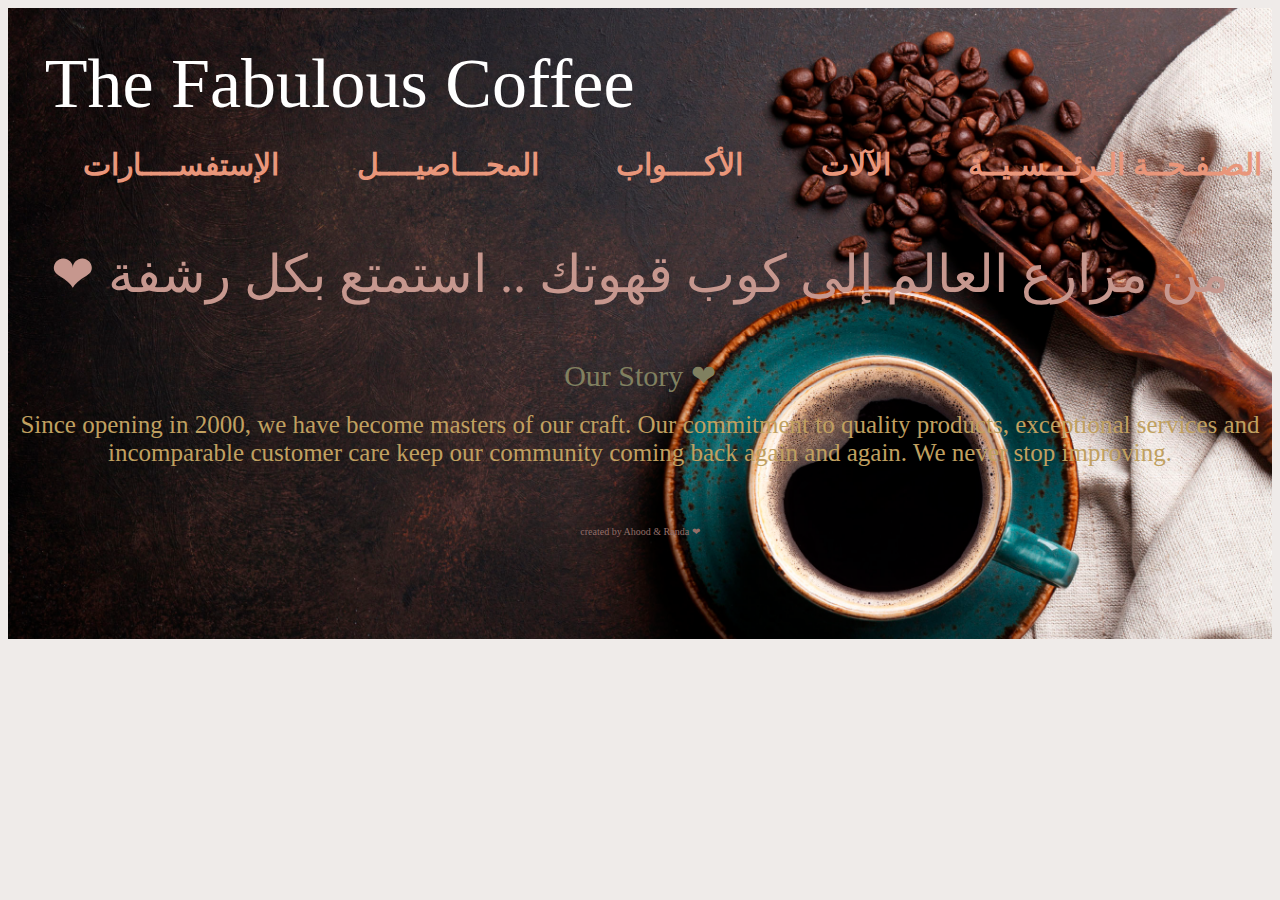
<file: index.html>
<!doctype html>
<html>
<head>
<meta charset ="utf-8">
<meta name="coffee" >
<link rel="stylesheet" type="text/css" href="style.css">
<title>
The Fabulous coffee
</title>
</head>

<body bgcolor="efebe9">
<center>




	

<div class="vc_row element-row row vc_custom_1478727859541">
<div class="wpb_column vc_column_container vc_col-sm-12">
<div class="wpb_wrapper">
<div class="fw-section hb-fw-599b22a654ae9 without-border no-overlay light-style"
style="background-color:#000000;

 background-image:url(Bg.jpg);
 background-size:cover;
 padding-top:40px;
 padding-bottom:100px;">
<div class="row fw-content-wrap">
<div class="col-12 nbm">
<div id="learning-automated-div" style="text-align: left; font-size: 70px;
 line-height: 52px; font-family: Gabriola; padding: 10px 5px 10px 5px;">
<span style="color:#FFFFFF;">&#8287  The Fabulous Coffee</span></div>
<div style="text-align: center; font-size: 30px; line-height: 50px; padding: 20px 5px 0px 5px;">
<span style="color:#FFFFFF;">
<li> <a href="index.html"><b>     &#8287 &#8287&#8287 &#8287&#8287 &#8287   الصـفـحــة الـرئـيـسـيــة </b></a>
             <a href="الآلات.html"><b>  &#8287 &#8287&#8287 &#8287&#8287 &#8287      الآلات</b></a> 
	     <a href="الأكواب.html"><b>  &#8287 &#8287&#8287 &#8287&#8287 &#8287     الأكــــواب</b></a>	
	     <a href="المحاصيل.html"><b> &#8287 &#8287&#8287 &#8287&#8287  &#8287    المحـــاصيــــل</b></a>
             <a href="الإستفسارات.html"><b> &#8287 &#8287&#8287 &#8287&#8287 &#8287     الإستفســــارات</b></a>  
	</li>	

 </span></div>
<div style="text-align: center;">
<table border="0" cellpadding="2" cellspacing="0" style="width:100%;">
 <tbody>
 <tr>
 <br> <br><br> 
 <span style="color:#c6978E;">
 <span style="font-size:52px;">❤ من مزارع العالم إلى كوب قهوتك .. استمتع بكل رشفة</span></span></a></td>
 <br> <br><br> <br>
 </tr>
<tr>
 
 <span style="color:#808060;">
 <span style="font-size:30px;"> Our Story ❤ <br></span></span></a></td>
 <br> 
 </tr>
<tr>

 <span style="color:#c0a060;">
 <span style="font-size:25px;"> Since opening in 2000, we have become masters of our craft.
Our commitment to quality products, exceptional services and incomparable customer
care keep our community coming back again and again. We never stop improving.  </span></span></a></td>
 
 </tr>
 </tbody>
</table>
</div>
</div>
</div>


<br> <br><br> 
 <span style="color:#926E68;">
 <span style="font-size:10px;"> created by Ahood & Randa ❤ </span></span></a></td>
 

  </center>
</div>
</file>
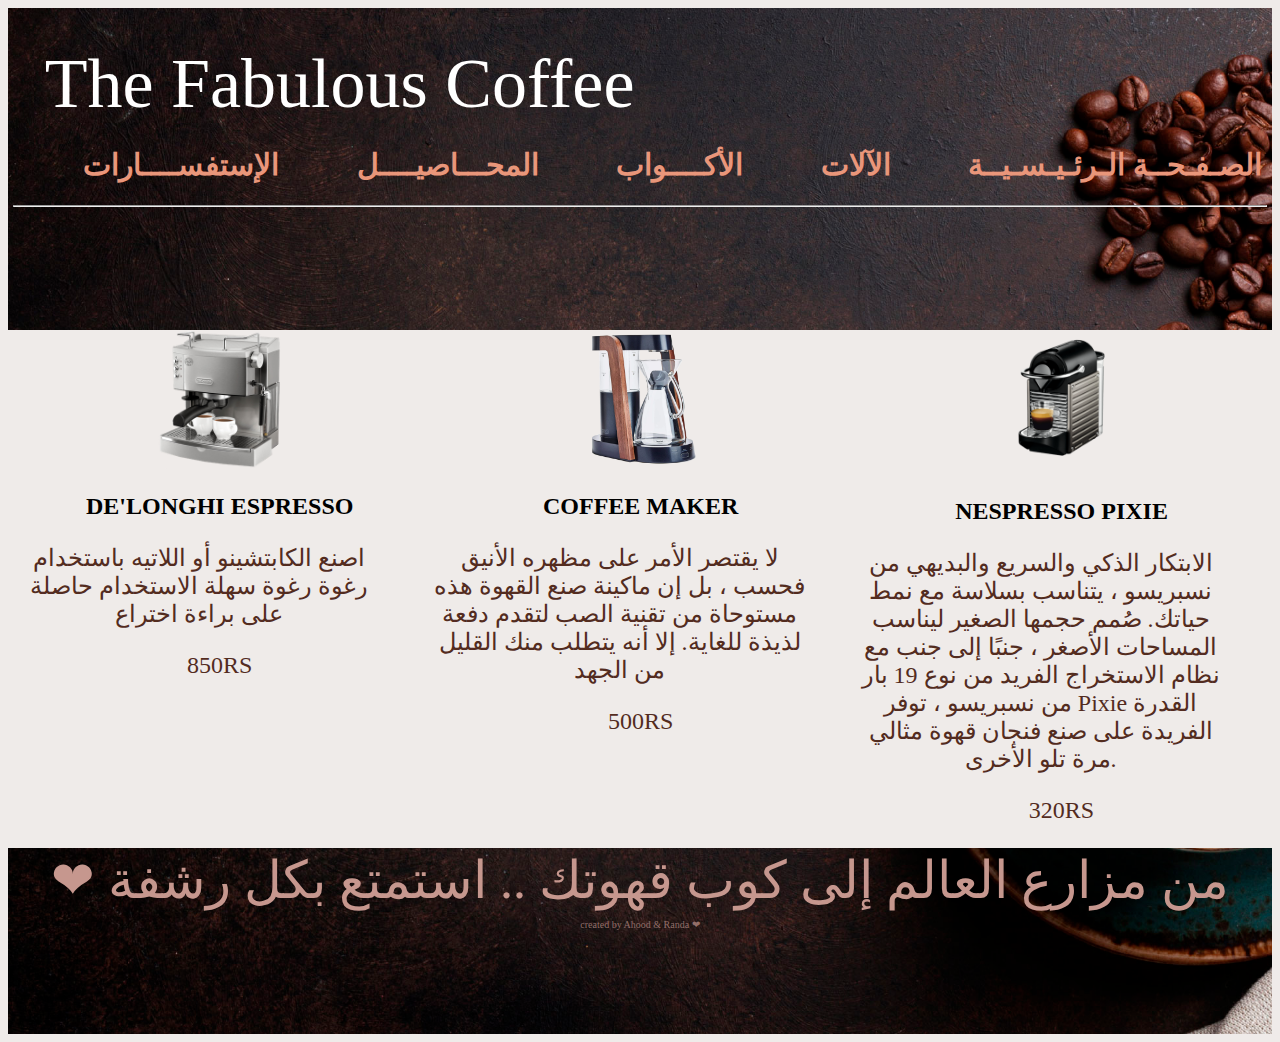
<file: الآلات.html>
<!doctype html>
<html>
<head>
<meta charset ="utf-8">
<meta name="coffee" >
<link rel="stylesheet" type="text/css" href="style.css">
<title>
The Fabulous coffee
</title>
</head>

<body bgcolor="efebe9">
<center>




	

<div class="vc_row element-row row vc_custom_1478727859541">
<div class="wpb_column vc_column_container vc_col-sm-12">
<div class="wpb_wrapper">
<div class="fw-section hb-fw-599b22a654ae9 without-border no-overlay light-style"
style="background-color:#000000;

 background-image:url(Bg.jpg);
 background-size:cover;
 padding-top:40px;
 padding-bottom:100px;">
<div class="row fw-content-wrap">
<div class="col-12 nbm">
<div id="learning-automated-div" style="text-align: left; font-size: 70px;
 line-height: 52px; font-family: Gabriola; padding: 10px 5px 10px 5px;">
<span style="color:#FFFFFF;">&#8287  The Fabulous Coffee</span></div>
<div style="text-align: center; font-size: 30px; line-height: 50px; padding: 20px 5px 0px 5px;">
<span style="color:#FFFFFF;">
<li> <a href="index.html"><b>     &#8287 &#8287&#8287 &#8287&#8287 &#8287   الصـفـحــة الـرئـيـسـيــة </b></a>
             <a href="الآلات.html"><b>  &#8287 &#8287&#8287 &#8287&#8287 &#8287      الآلات</b></a> 
	     <a href="الأكواب.html"><b>  &#8287 &#8287&#8287 &#8287&#8287 &#8287     الأكــــواب</b></a>	
	     <a href="المحاصيل.html"><b> &#8287 &#8287&#8287 &#8287&#8287  &#8287    المحـــاصيــــل</b></a>
             <a href="الإستفسارات.html"><b> &#8287 &#8287&#8287 &#8287&#8287 &#8287     الإستفســــارات</b></a>  
	</li>
<hr>	
 </span></div>
<div style="text-align: center;">
<table border="0" cellpadding="2" cellspacing="0" style="width:100%;">
 <tbody>
 <tr>
 <td><a href="https://yourcompany.litmos.com/courses/library">
 <span style="color:#c6978E;">
 <span style="font-size:52px;">❤ من مزارع العالم إلى كوب قهوتك .. استمتع بكل رشفة</span></span></a></td>
 <br> <br><br> <br><br> <br>
 </tr>

<tr>
 <td><a href="https://yourcompany.litmos.com/courses/library">
 <span style="color:#926E68;">
 <span style="font-size:10px;"> created by Ahood & Randa ❤ </span></span></a></td>
 
 </tr>
  </center>
</div>



<div class="cups">

<div class="cup">
<img src="m n.png" width="33%" height= "33%" alt="NESPRESSO PIXIE ">
<h2> NESPRESSO PIXIE </h2>
<div class="brdr"></div>
<p style="width:90%">
الابتكار الذكي والسريع والبديهي من نسبريسو ، يتناسب بسلاسة مع نمط حياتك. صُمم حجمها الصغير ليناسب المساحات الأصغر ، جنبًا إلى جنب مع نظام الاستخراج الفريد من نوع 19 بار من نسبريسو ، توفر Pixie القدرة الفريدة على صنع فنجان قهوة مثالي مرة تلو الأخرى. 
</p>
<p>320RS</P>
</div>

<div class="cup">
<img src="m k.png" width="33%" height= "33%" alt="COFFEE MAKER ">
<h2> COFFEE MAKER </h2>
<div class="brdr"></div>
<p style="width:90%">
لا يقتصر الأمر على مظهره الأنيق فحسب ، بل إن ماكينة صنع القهوة هذه مستوحاة من تقنية الصب لتقدم دفعة لذيذة للغاية. إلا أنه يتطلب منك القليل من الجهد
</p>
<p>500RS</P>
</div>

<div class="cup">
<img src="m d.png" width="33%" height= "33%" alt="DE'LONGHI ESPRESSO ">
<h2> DE'LONGHI ESPRESSO </h2>
<div class="brdr"></div>
<p style="width:90%">
اصنع الكابتشينو أو اللاتيه باستخدام رغوة رغوة سهلة الاستخدام حاصلة على براءة اختراع
</p>
<p>850RS</P>
</div>

<div class="clearfix"> </div>
</div>

 

</center>
</body>

</html>
</file>
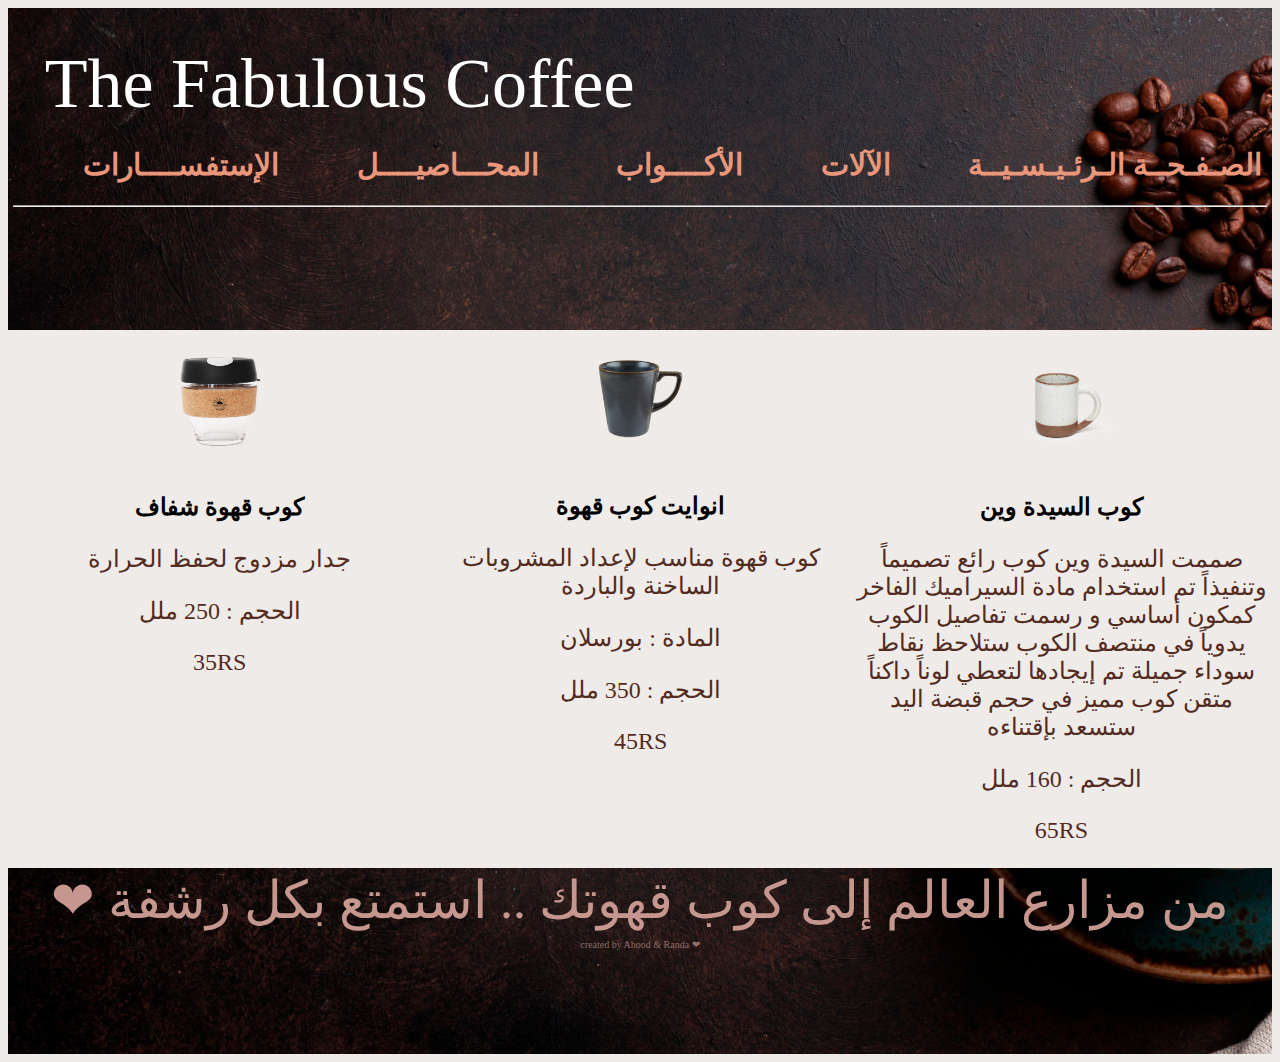
<file: الأكواب.html>
<!doctype html>
<html>
<head>
<meta charset ="utf-8">
<meta name="coffee" >
<link rel="stylesheet" type="text/css" href="style.css">
<title>
The Fabulous coffee
</title>
</head>

<body bgcolor="efebe9">
<center>




	

<div class="vc_row element-row row vc_custom_1478727859541">
<div class="wpb_column vc_column_container vc_col-sm-12">
<div class="wpb_wrapper">
<div class="fw-section hb-fw-599b22a654ae9 without-border no-overlay light-style"
style="background-color:#000000;

 background-image:url(Bg.jpg);
 background-size:cover;
 padding-top:40px;
 padding-bottom:100px;">
<div class="row fw-content-wrap">
<div class="col-12 nbm">
<div id="learning-automated-div" style="text-align: left; font-size: 70px;
 line-height: 52px; font-family: Gabriola; padding: 10px 5px 10px 5px;">
<span style="color:#FFFFFF;">&#8287  The Fabulous Coffee</span></div>
<div style="text-align: center; font-size: 30px; line-height: 50px; padding: 20px 5px 0px 5px;">
<span style="color:#FFFFFF;">
<li> <a href="index.html"><b>     &#8287 &#8287&#8287 &#8287&#8287 &#8287   الصـفـحــة الـرئـيـسـيــة </b></a>
             <a href="الآلات.html"><b>  &#8287 &#8287&#8287 &#8287&#8287 &#8287      الآلات</b></a> 
	     <a href="الأكواب.html"><b>  &#8287 &#8287&#8287 &#8287&#8287 &#8287     الأكــــواب</b></a>	
	     <a href="المحاصيل.html"><b> &#8287 &#8287&#8287 &#8287&#8287  &#8287    المحـــاصيــــل</b></a>
             <a href="الإستفسارات.html"><b> &#8287 &#8287&#8287 &#8287&#8287 &#8287     الإستفســــارات</b></a>  
	</li>
<hr>	
 </span></div>
<div style="text-align: center;">
<table border="0" cellpadding="2" cellspacing="0" style="width:100%;">
 <tbody>
 <tr>
 <td><a href="https://yourcompany.litmos.com/courses/library">
 <span style="color:#c6978E;">
 <span style="font-size:52px;">❤ من مزارع العالم إلى كوب قهوتك .. استمتع بكل رشفة</span></span></a></td>
 <br> <br><br> <br><br> <br>
 </tr>

<tr>
 <td><a href="https://yourcompany.litmos.com/courses/library">
 <span style="color:#926E68;">
 <span style="font-size:10px;"> created by Ahood & Randa ❤ </span></span></a></td>
 
 </tr>
  </center>
</div>



<div class="cups">

<div class="cup">
<img src="cup w.jpg" width="33%" height= "33%" alt="كوب السيدة وين ">
<h2> كوب السيدة وين </h2>
<div class="brdr"></div>
<p>صممت السيدة وين كوب رائع تصميماً وتنفيذاً تم استخدام مادة السيراميك الفاخر كمكون أساسي و رسمت تفاصيل الكوب يدوياً في منتصف الكوب ستلاحظ نقاط سوداء جميلة تم إيجادها لتعطي لوناً داكناً متقن كوب مميز في حجم قبضة اليد ستسعد بإقتناءه
<p>
 الحجم : 160 ملل
</p>
</p>
<p>65RS</P>
</div>

<div class="cup">
<img src="cup a.jpg" width="33%" height= "33%" alt="انوايت كوب قهوة ">
<h2> انوايت كوب قهوة </h2>
<div class="brdr"></div>
<p>كوب قهوة مناسب لإعداد المشروبات الساخنة والباردة
<p>
المادة : بورسلان
</p>
<p>
 الحجم : 350 ملل
</p>
</p>
<p>45RS</P>
</div>

<div class="cup">
<img src="cup t.jpg"  width="33%" height= "33%" alt="كوب قهوة شفاف ">
<h2> كوب قهوة شفاف </h2>
<div class="brdr"></div>
<p>جدار مزدوج لحفظ الحرارة 
<p>
 الحجم : 250 ملل
</p>
</p>
<p>35RS</P>
</div>

<div class="clearfix"> </div>
</div>

 

</center>
</body>

</html>
</file>
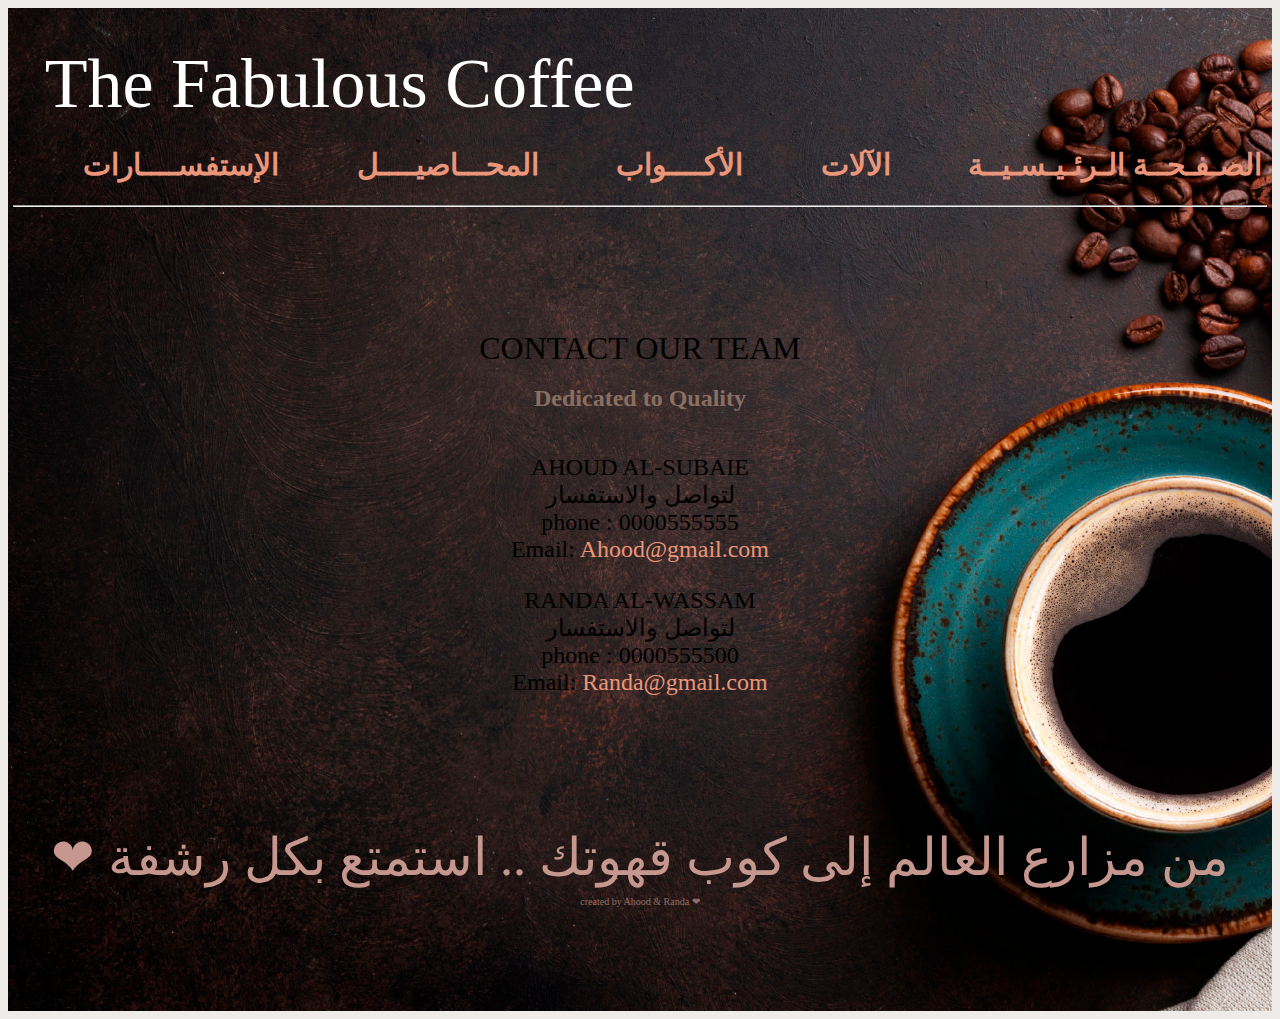
<file: الإستفسارات.html>
<!doctype html>
<html>
<head>
<meta charset ="utf-8">
<meta name="coffee" >
<link rel="stylesheet" type="text/css" href="style.css">
<title>
The Fabulous coffee
</title>
</head>

<body bgcolor="efebe9">
<center>




	

<div class="vc_row element-row row vc_custom_1478727859541">
<div class="wpb_column vc_column_container vc_col-sm-12">
<div class="wpb_wrapper">
<div class="fw-section hb-fw-599b22a654ae9 without-border no-overlay light-style"
style="background-color:#000000;

 background-image:url(Bg.jpg);
 background-size:cover;
 padding-top:40px;
 padding-bottom:100px;">
<div class="row fw-content-wrap">
<div class="col-12 nbm">
<div id="learning-automated-div" style="text-align: left; font-size: 70px;
 line-height: 52px; font-family: Gabriola; padding: 10px 5px 10px 5px;">
<span style="color:#FFFFFF;">&#8287  The Fabulous Coffee</span></div>
<div style="text-align: center; font-size: 30px; line-height: 50px; padding: 20px 5px 0px 5px;">
<span style="color:#FFFFFF;">
<li> <a href="index.html"><b>     &#8287 &#8287&#8287 &#8287&#8287 &#8287   الصـفـحــة الـرئـيـسـيــة </b></a>
             <a href="الآلات.html"><b>  &#8287 &#8287&#8287 &#8287&#8287 &#8287      الآلات</b></a> 
	     <a href="الأكواب.html"><b>  &#8287 &#8287&#8287 &#8287&#8287 &#8287     الأكــــواب</b></a>	
	     <a href="المحاصيل.html"><b> &#8287 &#8287&#8287 &#8287&#8287  &#8287    المحـــاصيــــل</b></a>
             <a href="الإستفسارات.html"><b> &#8287 &#8287&#8287 &#8287&#8287 &#8287     الإستفســــارات</b></a>  
	</li>
<hr>	
 </span></div>
<div style="text-align: center;">
<table border="0" cellpadding="2" cellspacing="0" style="width:100%;">
 <tbody>
 <tr>
 <td><a href="https://yourcompany.litmos.com/courses/library">
 <span style="color:#c6978E;">
 <span style="font-size:52px;">❤ من مزارع العالم إلى كوب قهوتك .. استمتع بكل رشفة</span></span></a></td>
 <br> <br><br> <br><br> <br>
 </tr>

<tr>
 <td><a href="https://yourcompany.litmos.com/courses/library">
 <span style="color:#926E68;">
 <span style="font-size:10px;"> created by Ahood & Randa ❤ </span></span></a></td>
 
 </tr>
  </center>
</div>



<font size="6" color="black" align="center" face="Diwani Letter" ltr> CONTACT OUR TEAM </br></font><br>
<font size="5" color="896f62" align="center" face="Diwani Letter" ltr><b> Dedicated to Quality </b></font><br><br>

	

	


<p style="color: black"> AHOUD AL-SUBAIE <br>
لتواصل والاستفسار <br>
phone : 0000555555<br>
Email: <object height="0"><a data-auto-recognition="true" href="mailto:Ahood@gmail.com">Ahood@gmail.com</a></p>

<p style="color: black">   RANDA  AL-WASSAM <br>
لتواصل والاستفسار <br> 
phone : 0000555500<br>
Email: <object height="0"><a data-auto-recognition="true" href="mailto:Randa@gmail.com">Randa@gmail.com</a></p>

<br>
<br>
<br>
</center>


</body>

</html>
</file>
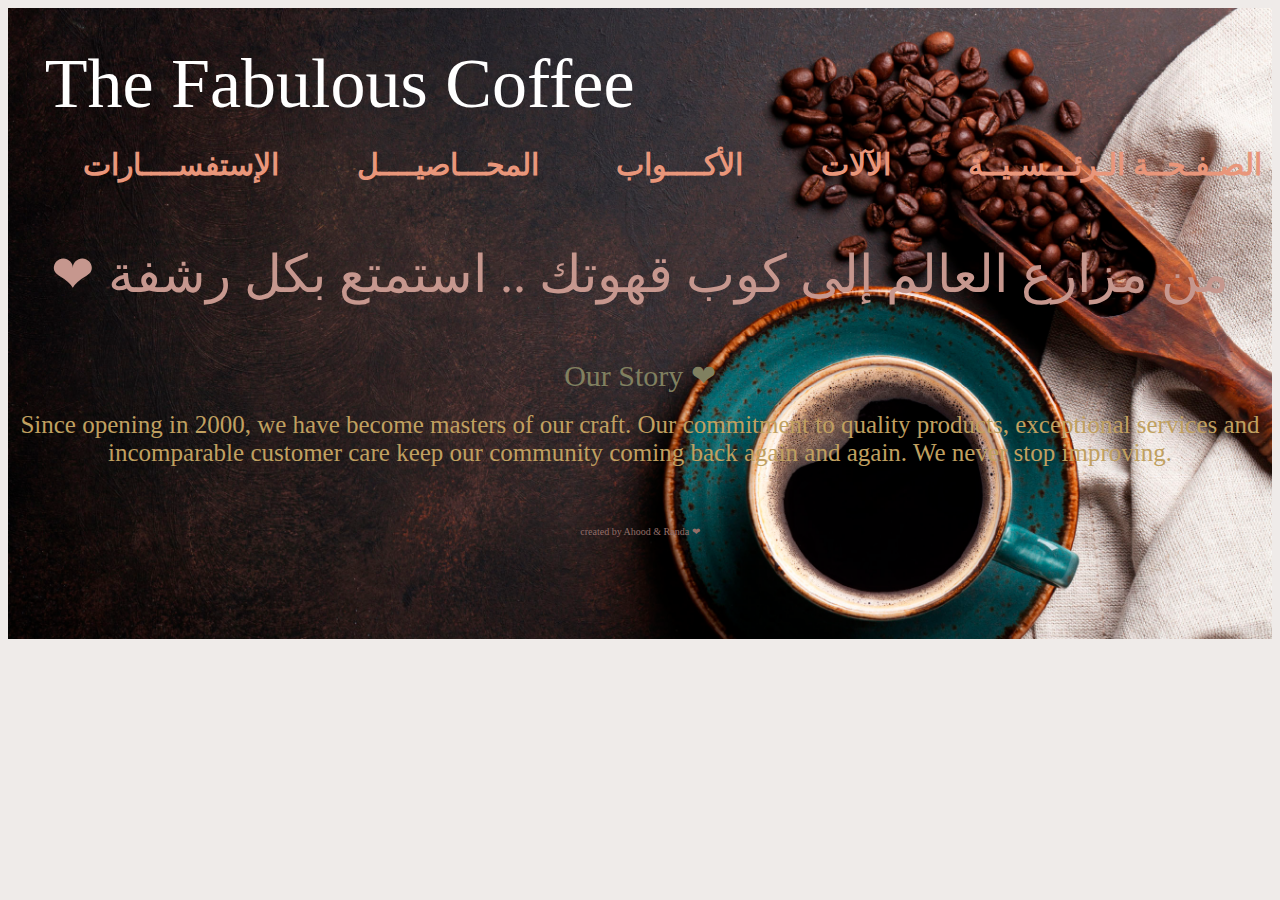
<file: الصفحة الرئيسية.html>
<!doctype html>
<html>
<head>
<meta charset ="utf-8">
<meta name="coffee" >
<link rel="stylesheet" type="text/css" href="style.css">
<title>
The Fabulous coffee
</title>
</head>

<body bgcolor="efebe9">
<center>




	

<div class="vc_row element-row row vc_custom_1478727859541">
<div class="wpb_column vc_column_container vc_col-sm-12">
<div class="wpb_wrapper">
<div class="fw-section hb-fw-599b22a654ae9 without-border no-overlay light-style"
style="background-color:#000000;

 background-image:url(Bg.jpg);
 background-size:cover;
 padding-top:40px;
 padding-bottom:100px;">
<div class="row fw-content-wrap">
<div class="col-12 nbm">
<div id="learning-automated-div" style="text-align: left; font-size: 70px;
 line-height: 52px; font-family: Gabriola; padding: 10px 5px 10px 5px;">
<span style="color:#FFFFFF;">&#8287  The Fabulous Coffee</span></div>
<div style="text-align: center; font-size: 30px; line-height: 50px; padding: 20px 5px 0px 5px;">
<span style="color:#FFFFFF;">
<li> <a href="الصفحة الرئيسية.html"><b>     &#8287 &#8287&#8287 &#8287&#8287 &#8287   الصـفـحــة الـرئـيـسـيــة </b></a>
             <a href="الآلات.html"><b>  &#8287 &#8287&#8287 &#8287&#8287 &#8287      الآلات</b></a> 
	     <a href="الأكواب.html"><b>  &#8287 &#8287&#8287 &#8287&#8287 &#8287     الأكــــواب</b></a>	
	     <a href="المحاصيل.html"><b> &#8287 &#8287&#8287 &#8287&#8287  &#8287    المحـــاصيــــل</b></a>
             <a href="الإستفسارات.html"><b> &#8287 &#8287&#8287 &#8287&#8287 &#8287     الإستفســــارات</b></a>  
	</li>	

 </span></div>
<div style="text-align: center;">
<table border="0" cellpadding="2" cellspacing="0" style="width:100%;">
 <tbody>
 <tr>
 <br> <br><br> 
 <span style="color:#c6978E;">
 <span style="font-size:52px;">❤ من مزارع العالم إلى كوب قهوتك .. استمتع بكل رشفة</span></span></a></td>
 <br> <br><br> <br>
 </tr>
<tr>
 
 <span style="color:#808060;">
 <span style="font-size:30px;"> Our Story ❤ <br></span></span></a></td>
 <br> 
 </tr>
<tr>

 <span style="color:#c0a060;">
 <span style="font-size:25px;"> Since opening in 2000, we have become masters of our craft.
Our commitment to quality products, exceptional services and incomparable customer
care keep our community coming back again and again. We never stop improving.  </span></span></a></td>
 
 </tr>
 </tbody>
</table>
</div>
</div>
</div>


<br> <br><br> 
 <span style="color:#926E68;">
 <span style="font-size:10px;"> created by Ahood & Randa ❤ </span></span></a></td>
 

  </center>
</div>
</file>
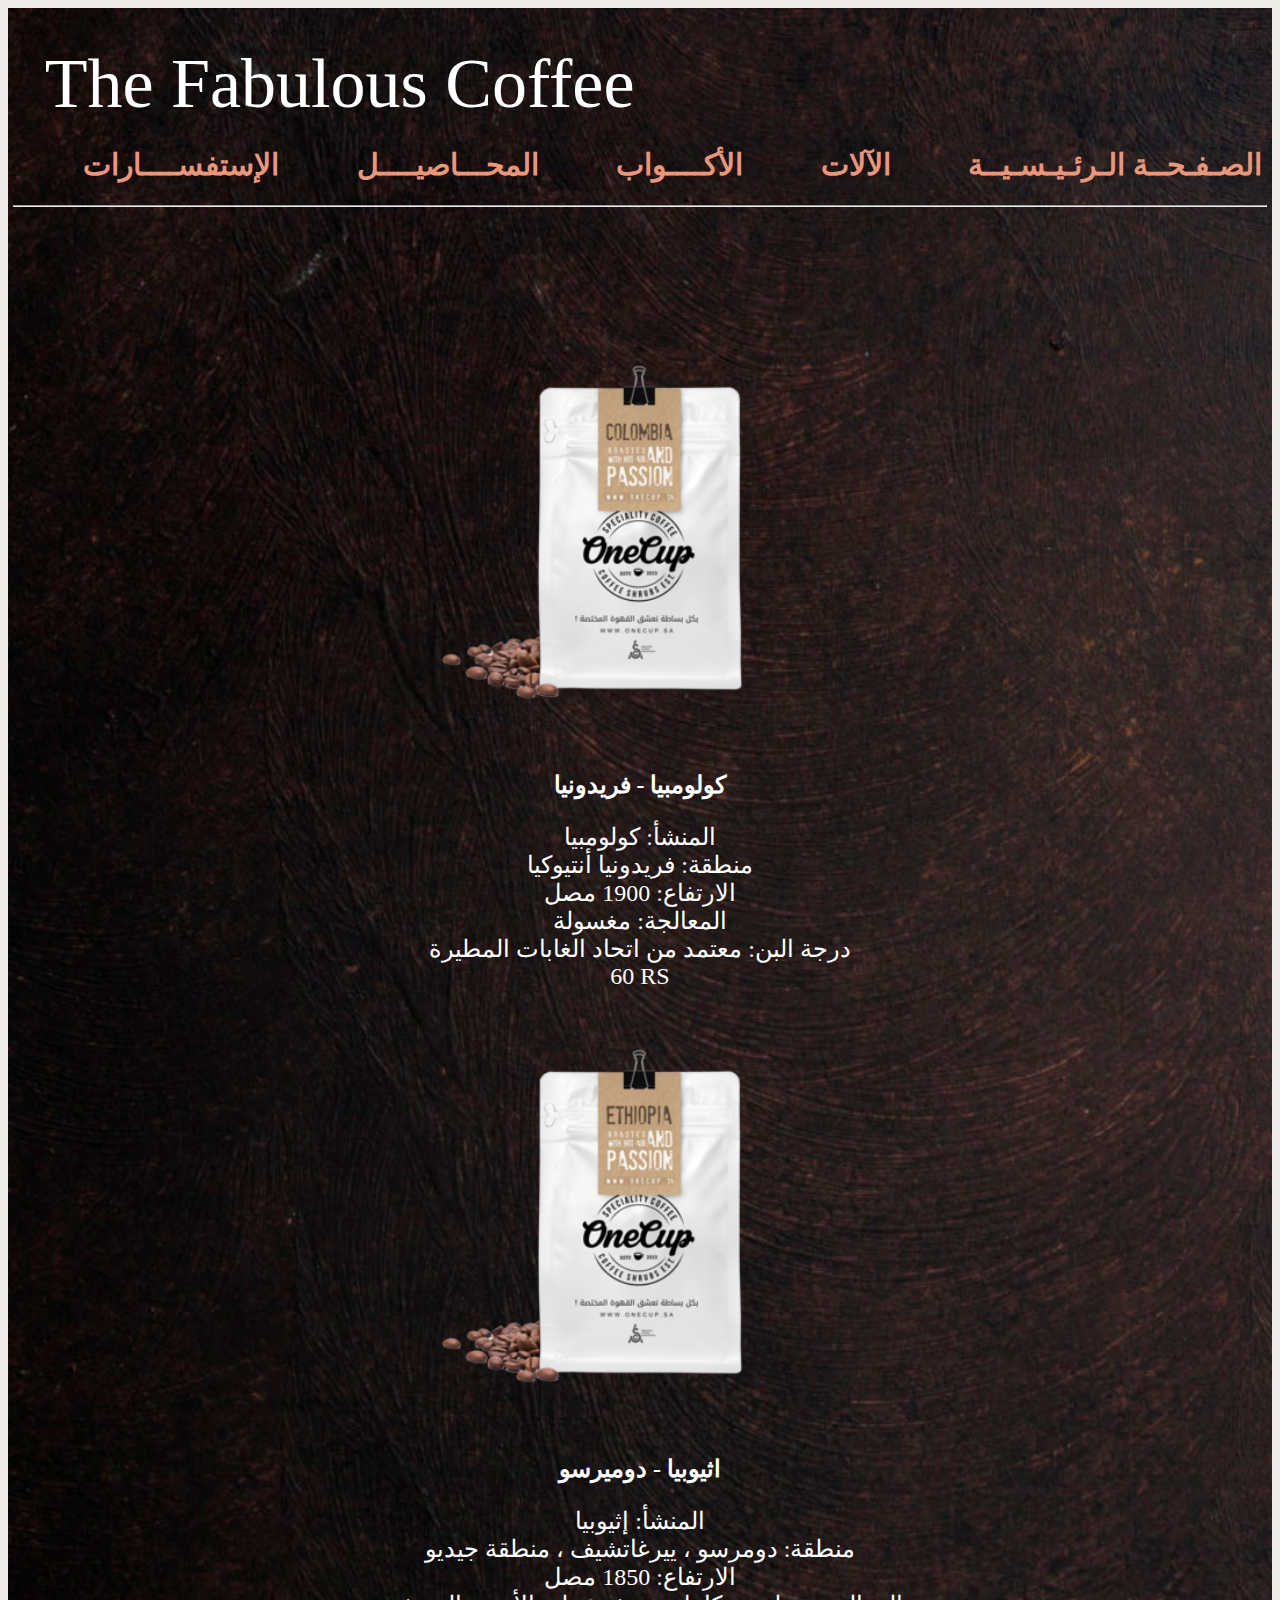
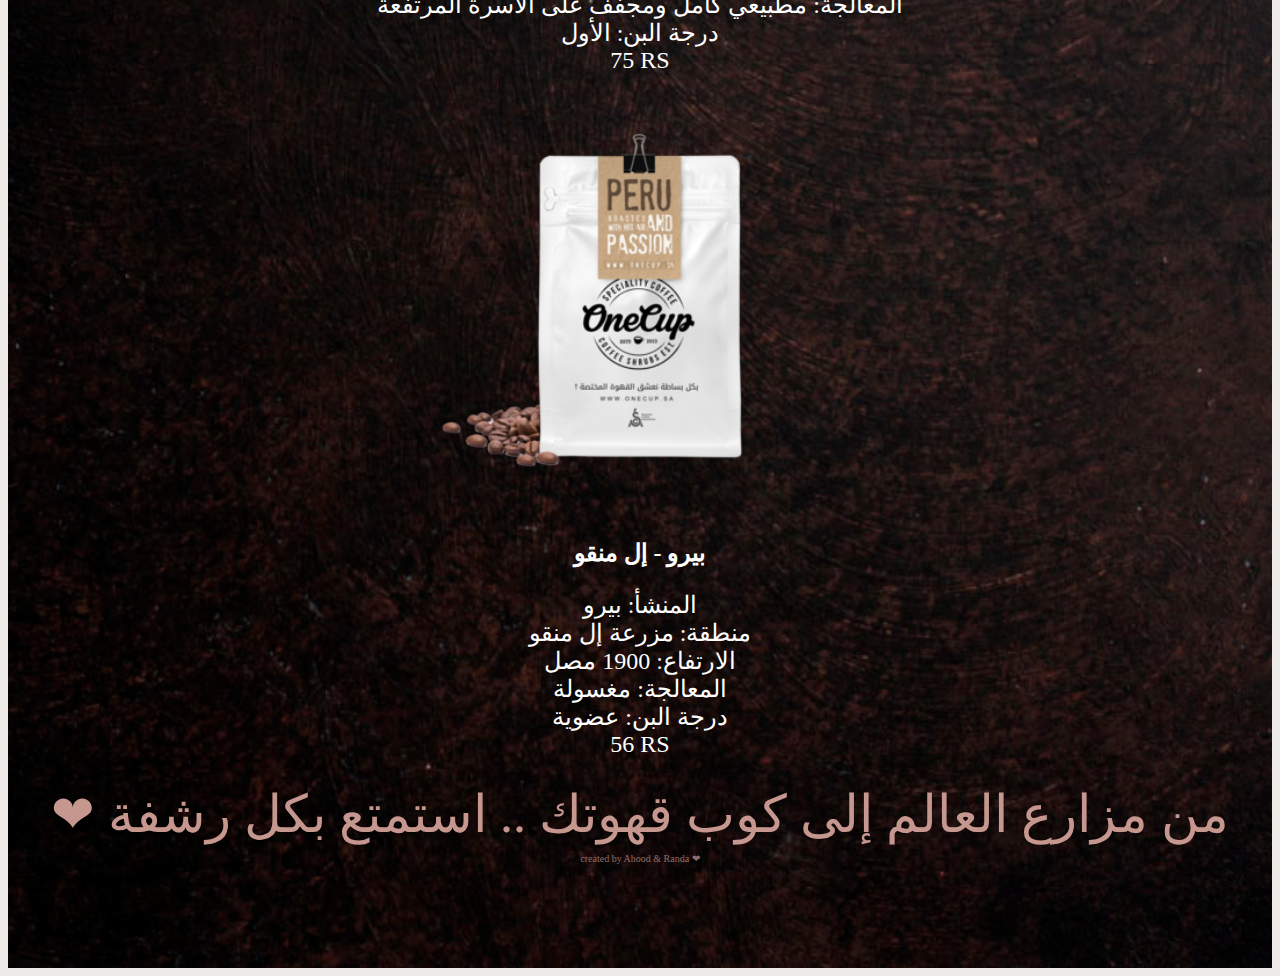
<file: المحاصيل.html>
<!doctype html>
<html>
<head>
<meta charset ="utf-8">
<meta name="coffee" >
<link rel="stylesheet" type="text/css" href="style.css">
<title>
The Fabulous coffee
</title>
</head>

<body bgcolor="efebe9">
<center>


<div class="vc_row element-row row vc_custom_1478727859541">
<div class="wpb_column vc_column_container vc_col-sm-12">
<div class="wpb_wrapper">
<div class="fw-section hb-fw-599b22a654ae9 without-border no-overlay light-style"
style="background-color:#000000;

 background-image:url(Bg.jpg);
 background-size:cover;
 padding-top:40px;
 padding-bottom:100px;">
<div class="row fw-content-wrap">
<div class="col-12 nbm">
<div id="learning-automated-div" style="text-align: left; font-size: 70px;
 line-height: 52px; font-family: Gabriola; padding: 10px 5px 10px 5px;">
<span style="color:#FFFFFF;">&#8287  The Fabulous Coffee</span></div>
<div style="text-align: center; font-size: 30px; line-height: 50px; padding: 20px 5px 0px 5px;">
<span style="color:#FFFFFF;">

<li> <a href="index.html"><b>     &#8287 &#8287&#8287 &#8287&#8287 &#8287   الصـفـحــة الـرئـيـسـيــة </b></a>
             <a href="الآلات.html"><b>  &#8287 &#8287&#8287 &#8287&#8287 &#8287      الآلات</b></a> 
	     <a href="الأكواب.html"><b>  &#8287 &#8287&#8287 &#8287&#8287 &#8287     الأكــــواب</b></a>	
	     <a href="المحاصيل.html"><b> &#8287 &#8287&#8287 &#8287&#8287  &#8287    المحـــاصيــــل</b></a>
             <a href="الإستفسارات.html"><b> &#8287 &#8287&#8287 &#8287&#8287 &#8287     الإستفســــارات</b></a>  
	</li>	
<hr>
 </span></div>
<div style="text-align: center;">
<table border="0" cellpadding="2" cellspacing="0" style="width:100%;">
 <tbody>
 <tr>
 <td><a href="https://yourcompany.litmos.com/courses/library">
 <span style="color:#c6978E;">
 <span style="font-size:52px;">❤ من مزارع العالم إلى كوب قهوتك .. استمتع بكل رشفة</span></span></a></td>
 <br> <br><br> <br><br> <br>
 </tr>

<tr>
 <td><a href="https://yourcompany.litmos.com/courses/library">
 <span style="color:#926E68;">
 <span style="font-size:10px;"> created by Ahood & Randa ❤ </span></span></a></td>
 
 </tr>
  </center>
</div>

<div class="coffeee">

<div class="coffee">
<img src="Colombia.png" width="33%" height= "33%" alt=" كولومبيا - فريدونيا ">
<h2 style="color: white">  كولومبيا - فريدونيا </h2>
<div class="brdr"></div>
<p style="color: white" >
المنشأ: كولومبيا
<br>
 منطقة: فريدونيا أنتيوكيا
<br>
الارتفاع: 1900 مصل
<br>
 المعالجة: مغسولة
<br>
 درجة البن:  معتمد من اتحاد الغابات المطيرة
<br>
 60 RS
<br>
</p>
</div>

<div class="coffee">
<img src="Ethiopia.png" width="33%" height= "33%" alt="اثيوبيا - دوميرسو  ">
<h2 style="color: white"> اثيوبيا - دوميرسو  </h2>
<div class="brdr"></div>
<p style="color: white">
المنشأ: إثيوبيا
<br>
 منطقة: دومرسو ، ييرغاتشيف ، منطقة جيديو
<br>
الارتفاع: 1850 مصل
<br>
 المعالجة: مطبيعي كامل ومجفف على الأسرة المرتفعة
<br>
 درجة البن:  الأول
<br>
 75 RS
<br>
</p>
</div>


<div class="coffee">
<img src="Peru.png"  width="33%" height= "33%" alt="بيرو - إل منقو ">
<h2 style="color: white"> بيرو - إل منقو </h2>
<div class="brdr"></div>
<p style="color: white">
المنشأ: بيرو
<br>
 منطقة: مزرعة إل منقو
<br>
الارتفاع: 1900 مصل
<br>
 المعالجة: مغسولة
<br>
 درجة البن:  عضوية
<br>
 56 RS
</p>
</div>


<div class="clearfix"> </div>
</div>

 

</center>
</body>

</html>
</file>
<file: style.css>
p
{

color:#532c1f; font-size:24px; font-family: Arabic Typesetting;
}
.cups
{
 background-color:#efebe9;
}

.cup
{
    background-color:#efebe9;
    width:33.3%;
    float: right;

}

.clearfix
{
    clear:both ;
}

.coffeee
{
text-color: white:
 background-color:none;
}

.coffee
{
    background-color:none;
    width:100%;
    color: white:
    float: center;

}


header
 {
color:indianred; font-size: 50px; padding: 50 px;  text-align: left; height: 100px; width: 500px; font-family: Monotype Corsiva;
}

a 
{ 
background-color: lightred; text-decoration: none; color: darksalmon;
}

li 
{
display: inline-block; padding-right: 5px;
}

*
{
 text-align: center; 
}
</file>
